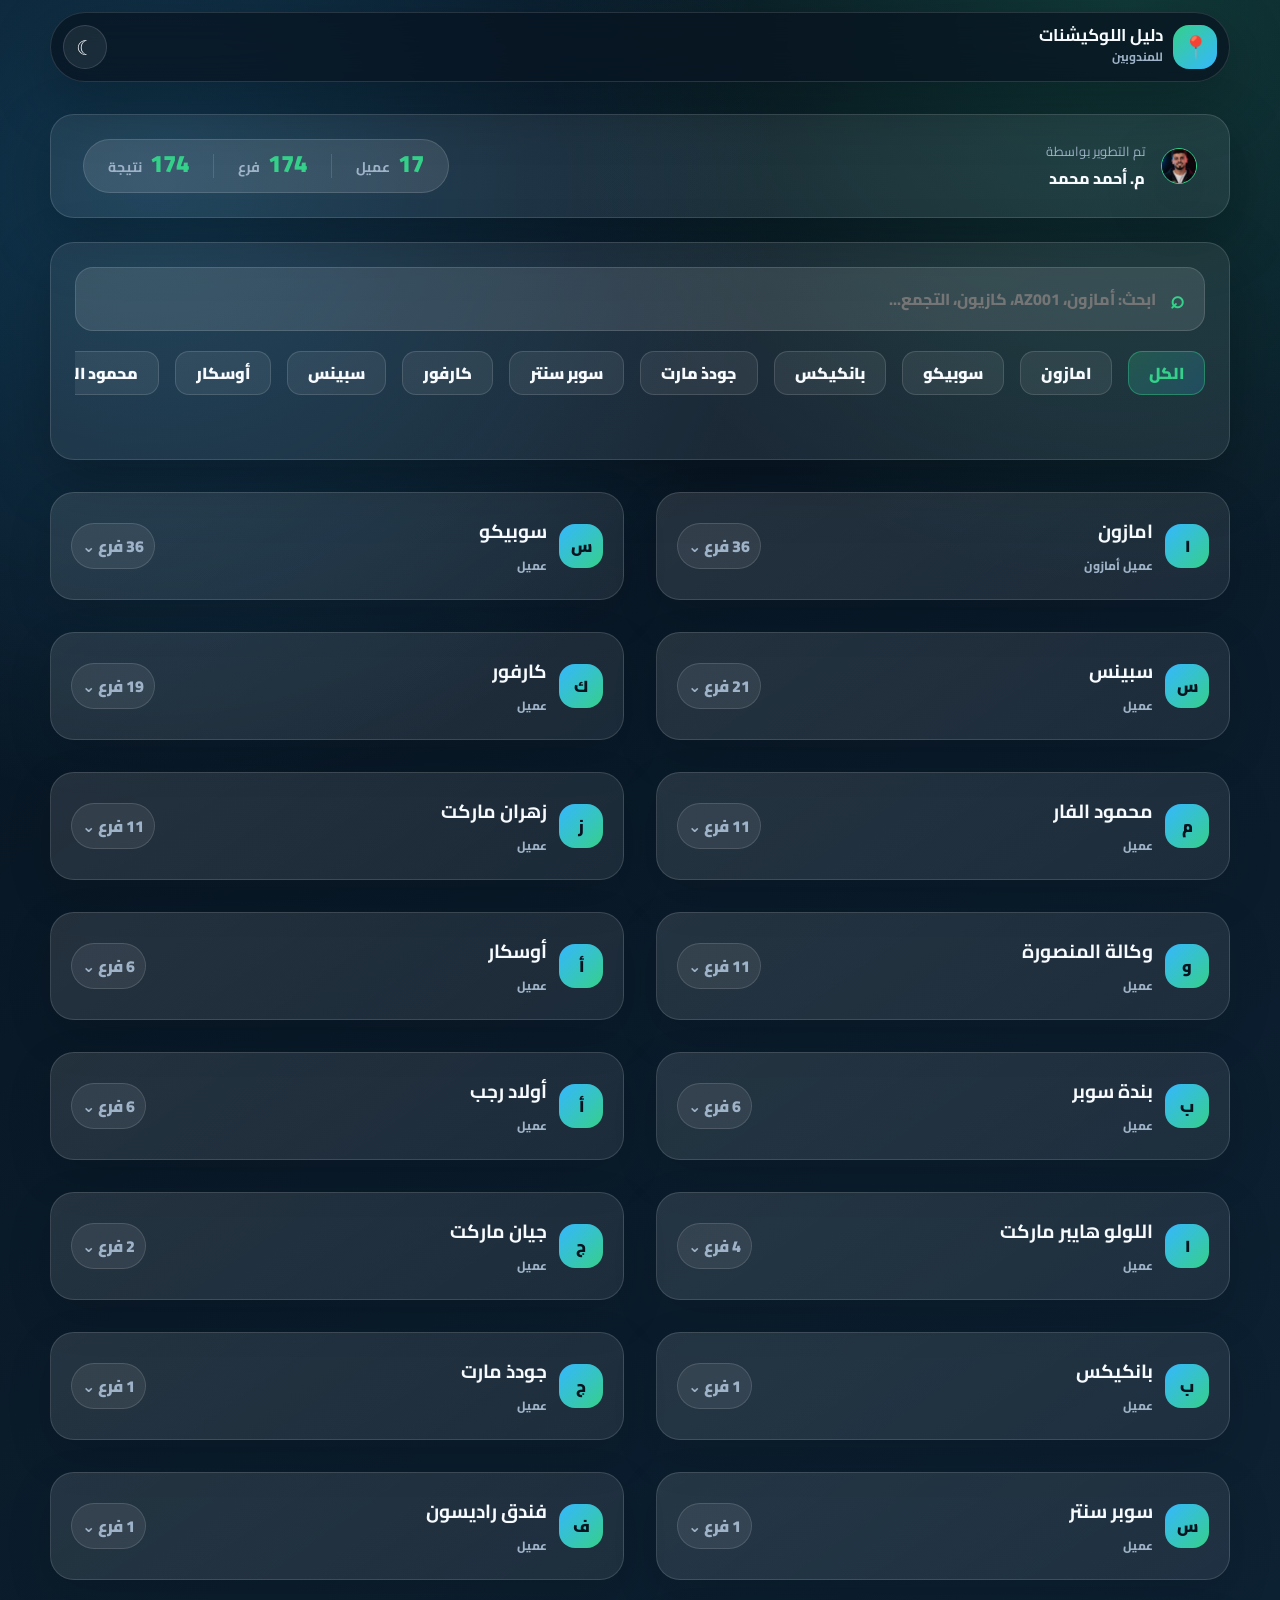
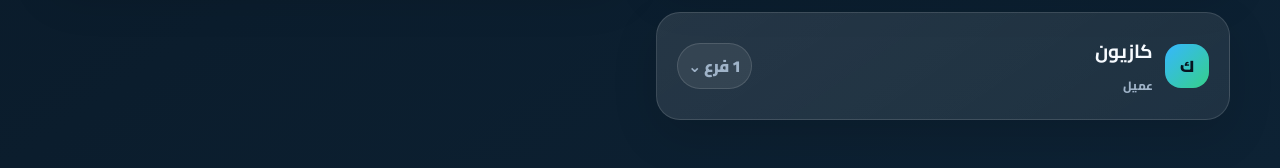
<file: index.html>
<!doctype html>
<html lang="ar" dir="rtl">
<head>
  <meta charset="utf-8" />
  <meta name="viewport" content="width=device-width, initial-scale=1" />
  <title>دليل لوكيشنات المناديب</title>
  <meta name="description" content="دليل سريع للمناديب للبحث عن الفروع وفتح اللوكيشن مباشرة." />
  <link rel="preconnect" href="https://fonts.googleapis.com">
  <link rel="preconnect" href="https://fonts.gstatic.com" crossorigin>
  <link href="https://fonts.googleapis.com/css2?family=Cairo:wght@400;600;700;800;900&display=swap" rel="stylesheet">
  <link rel="stylesheet" href="css/style.css" />
</head>

<body>
  <div class="bg"></div>

  <header class="topbar">
    <div class="brand">
      <span class="logo">📍</span>
      <div>
        <strong>دليل اللوكيشنات</strong>
        <small>للمندوبين</small>
      </div>
    </div>

    <button class="theme-btn" id="themeBtn" type="button">☾</button>
  </header>

  <main class="app">
    <section class="dashboard-header">
      <div class="dev-info">
        <button id="devImgBtn" type="button" class="dev-img-btn" title="عرض الصورة">
          <img src="imag/Ahmed.jpeg" alt="Eng. Ahmed Mohamed" class="dev-img">
        </button>
        <div class="dev-text">
          <span>تم التطوير بواسطة</span>
          <strong>م. أحمد محمد</strong>
        </div>
      </div>
      
      <div class="stats-inline">
        <div class="stat-item">
          <strong id="companyCount">0</strong>
          <span>عميل</span>
        </div>
        <div class="divider"></div>
        <div class="stat-item">
          <strong id="branchCount">0</strong>
          <span>فرع</span>
        </div>
        <div class="divider"></div>
        <div class="stat-item">
          <strong id="resultCount">0</strong>
          <span>نتيجة</span>
        </div>
      </div>
    </section>

    <section class="search-card">
      <div class="search-box">
        <span>⌕</span>
        <input id="searchInput" type="search" placeholder="ابحث: أمازون، AZ001، كازيون، التجمع..." autocomplete="off">
      </div>

      <div class="quick-filters" id="quickFilters">
        <button class="active" data-filter="all" type="button">الكل</button>
        <button data-filter="recent" type="button">آخر فتح</button>
        <button data-filter="favorites" type="button">المفضلة</button>
      </div>
    </section>



    <section class="companies" id="companies"></section>

    <section class="empty" id="empty" hidden>
      <strong>مفيش نتائج</strong>
      <p>جرّب اسم فرع أو كود أو منطقة تانية.</p>
    </section>
    
    <button id="scrollTopBtn" class="scroll-top-btn" type="button" title="العودة للأعلى">↑</button>
  </main>


  <div class="image-modal" id="imageModal">
    <button class="close-modal" id="closeModalBtn" type="button">&times;</button>
    <img src="imag/Ahmed.jpeg" alt="Eng. Ahmed Mohamed">
  </div>

  <div class="bottom-sheet-overlay" id="bottomSheetOverlay">
    <div class="bottom-sheet" id="bottomSheet">
      <div class="bottom-sheet-header">
        <h3 id="bottomSheetTitle">الفروع</h3>
        <button class="close-sheet-btn" id="closeSheetBtn" type="button">&times;</button>
      </div>
      <div class="bottom-sheet-content" id="bottomSheetContent">
        <!-- Branches will be injected here -->
      </div>
    </div>
  </div>

  <div class="toast" id="toast"></div>

  <script src="js/data.js"></script>
  <script src="js/app.js"></script>
</body>
</html>
</file>
<file: css/style.css>
:root{
  --bg:#07131f;
  --bg2:#0d2234;
  --card:rgba(255,255,255,.075);
  --card2:rgba(255,255,255,.11);
  --text:#f7fbff;
  --muted:#9fb3c8;
  --line:rgba(255,255,255,.13);
  --accent:#35d08a;
  --accent2:#36b7ff;
  --warn:#ffd66b;
  --danger:#ff5d68;
  --shadow:0 20px 60px rgba(0,0,0,.28);
  --radius:24px;
}

[data-theme="light"]{
  --bg:#f4f8fb;
  --bg2:#eaf3f8;
  --card:rgba(255,255,255,.82);
  --card2:#fff;
  --text:#0b1c2c;
  --muted:#5f7184;
  --line:rgba(12,28,44,.11);
  --shadow:0 18px 45px rgba(22,70,110,.12);
}

*{box-sizing:border-box}
html{scroll-behavior:smooth}
body{
  margin:0;
  font-family:"Cairo",system-ui,sans-serif;
  color:var(--text);
  background:
    radial-gradient(circle at 12% 10%,rgba(54,183,255,.22),transparent 32%),
    radial-gradient(circle at 88% 0%,rgba(53,208,138,.18),transparent 28%),
    linear-gradient(145deg,var(--bg),var(--bg2));
  min-height:100vh;
}
button,input{font:inherit}
button{cursor:pointer}
a{color:inherit;text-decoration:none}

.topbar{
  position:sticky;
  top:12px;
  z-index:20;
  width:min(1180px,calc(100% - 24px));
  margin:12px auto 0;
  display:flex;
  align-items:center;
  justify-content:space-between;
  gap:12px;
  padding:12px;
  background:rgba(7,19,31,.72);
  border:1px solid var(--line);
  border-radius:999px;
  backdrop-filter:blur(16px);
  box-shadow:var(--shadow);
}
[data-theme="light"] .topbar{background:rgba(255,255,255,.72)}
.brand{display:flex;align-items:center;gap:10px}
.logo{
  width:44px;
  height:44px;
  display:grid;
  place-items:center;
  border-radius:16px;
  background:linear-gradient(135deg,var(--accent),var(--accent2));
  color:#07131f;
  font-size:22px;
}
.brand strong{display:block;font-size:17px;line-height:1.1}
.brand small{display:block;color:var(--muted);font-weight:700;font-size:12px}
.theme-btn{
  width:44px;height:44px;border-radius:50%;
  border:1px solid var(--line);
  background:var(--card);
  color:var(--text);
  font-size:20px;
}

.app{
  width:min(1180px,calc(100% - 24px));
  margin:auto;
  padding:32px 0 48px;
}

.dashboard-header {
  display: flex;
  align-items: center;
  justify-content: space-between;
  padding: 24px 32px;
  background: var(--card);
  border: 1px solid var(--line);
  border-radius: var(--radius);
  box-shadow: var(--shadow);
  margin-bottom: 24px;
  flex-wrap: wrap;
  gap: 20px;
}
.dev-info {
  display: flex;
  align-items: center;
  gap: 16px;
}
.dev-text {
  display: flex;
  flex-direction: column;
}
.dev-text span {
  font-size: 13px;
  color: var(--muted);
}
.dev-text strong {
  font-size: 16px;
  font-weight: 800;
  color: var(--text);
}
.stats-inline {
  display: flex;
  align-items: center;
  gap: 24px;
  background: var(--card2);
  padding: 12px 24px;
  border-radius: 999px;
  border: 1px solid var(--line);
}
.stat-item {
  display: flex;
  align-items: baseline;
  gap: 8px;
}
.stat-item strong {
  font-size: 24px;
  color: var(--accent);
  font-weight: 900;
  line-height: 1;
}
.stat-item span {
  font-size: 14px;
  color: var(--muted);
  font-weight: 700;
}
.divider {
  width: 1px;
  height: 24px;
  background: var(--line);
}

.search-card{
  margin-bottom: 32px;
  padding:24px;
  background:var(--card);
  border:1px solid var(--line);
  border-radius:var(--radius);
  box-shadow:var(--shadow);
}
.search-box{
  display:grid;
  grid-template-columns:auto 1fr;
  align-items:center;
  gap:12px;
  min-height:64px;
  padding:0 20px;
  border-radius:18px;
  background:var(--card2);
  border:1px solid var(--line);
}
.search-box span{
  font-size:24px;
  font-weight:900;
  color:var(--accent);
}
.search-box input{
  width:100%;
  min-width:0;
  outline:0;
  border:0;
  background:transparent;
  color:var(--text);
  font-weight:800;
  font-size:16px;
}
.quick-filters button{
  border:0;
  border-radius:14px;
  background:var(--card);
  color:var(--text);
  border:1px solid var(--line);
  font-weight:900;
  min-height:44px;
  padding:0 20px;
  transition:.2s ease;
  white-space:nowrap;
  flex-shrink:0;
}

.quick-filters{
  display:flex;
  overflow-x:auto;
  gap:16px;
  margin-top:20px;
  margin-bottom:24px;
  padding-bottom:16px;
  scrollbar-width:thin;
  scrollbar-color:var(--line) transparent;
}
.quick-filters::-webkit-scrollbar {
  height: 6px;
}
.quick-filters::-webkit-scrollbar-track {
  background: transparent;
}
.quick-filters::-webkit-scrollbar-thumb {
  background-color: var(--line);
  border-radius: 10px;
}
.quick-filters button.active{
  background:linear-gradient(135deg,rgba(53,208,138,.22),rgba(54,183,255,.18));
  border-color:rgba(53,208,138,.42);
  color:var(--accent);
}
.quick-filters button:hover{
  transform:translateY(-1px);
}

.companies{
  display:grid;
  grid-template-columns:repeat(2,minmax(0,1fr));
  gap:32px;
}
.company-card{
  background:linear-gradient(145deg,var(--card2),var(--card));
  border:1px solid var(--line);
  border-radius:var(--radius);
  overflow:hidden;
  box-shadow:0 16px 45px rgba(0,0,0,.13);
  animation: fadeInUp 0.4s ease-out forwards;
}

.company-head{
  width:100%;
  border:0;
  background:transparent;
  color:var(--text);
  display:grid;
  grid-template-columns:1fr auto;
  align-items:center;
  gap:16px;
  padding:20px;
  text-align:right;
}
.company-title{
  display:flex;
  align-items:center;
  gap:12px;
  min-width:0;
}
.company-icon{
  width:44px;
  height:44px;
  display:grid;
  place-items:center;
  border-radius:16px;
  background:linear-gradient(135deg,var(--accent2),var(--accent));
  color:#07131f;
  font-weight:900;
  flex:none;
}
.company-title strong{
  display:block;
  font-size:19px;
  white-space:nowrap;
  overflow:hidden;
  text-overflow:ellipsis;
}
.company-title small{
  color:var(--muted);
  font-weight:800;
  font-size:12px;
}
.count{
  display:inline-flex;
  align-items:center;
  gap:7px;
  padding:7px 10px;
  border-radius:999px;
  background:var(--card);
  border:1px solid var(--line);
  color:var(--muted);
  font-weight:900;
  white-space:nowrap;
}
.bottom-sheet-overlay {
  position: fixed;
  inset: 0;
  background: rgba(0, 0, 0, 0.6);
  backdrop-filter: blur(4px);
  z-index: 1000;
  opacity: 0;
  visibility: hidden;
  transition: all 0.3s ease;
}
.bottom-sheet-overlay.show {
  opacity: 1;
  visibility: visible;
}
.bottom-sheet {
  position: absolute;
  bottom: 0;
  left: 0;
  right: 0;
  margin: 0 auto;
  width: 100%;
  max-width: 600px;
  background: var(--bg);
  border-radius: 24px 24px 0 0;
  border: 1px solid var(--line);
  border-bottom: none;
  box-shadow: 0 -10px 40px rgba(0,0,0,0.3);
  transform: translateY(100%);
  transition: transform 0.4s cubic-bezier(0.16, 1, 0.3, 1);
  display: flex;
  flex-direction: column;
  max-height: 85vh;
}
.bottom-sheet-overlay.show .bottom-sheet {
  transform: translateY(0);
}
.bottom-sheet-header {
  display: flex;
  justify-content: space-between;
  align-items: center;
  padding: 24px;
  border-bottom: 1px solid var(--line);
  background: var(--card2);
  border-radius: 24px 24px 0 0;
}
.bottom-sheet-header h3 {
  margin: 0;
  font-size: 20px;
  color: var(--accent);
}
.close-sheet-btn {
  background: var(--card);
  border: 1px solid var(--line);
  color: var(--text);
  width: 36px;
  height: 36px;
  border-radius: 50%;
  font-size: 24px;
  display: grid;
  place-items: center;
  transition: 0.2s;
  line-height: 1;
}
.close-sheet-btn:hover {
  background: var(--line);
}
.bottom-sheet-content {
  padding: 24px;
  overflow-y: auto;
  display: grid;
  gap: 12px;
}
/* Allow scrolling on body to be blocked when sheet is open */
body.modal-open {
  overflow: hidden;
}
.branch{
  display:grid;
  grid-template-columns:1fr auto;
  gap:16px;
  align-items:center;
  padding:16px;
  border:1px solid var(--line);
  background:rgba(255,255,255,.055);
  border-radius:20px;
}
.branch-info{min-width:0}
.branch-name{
  display:flex;
  align-items:center;
  gap:8px;
  flex-wrap:wrap;
  font-size:15px;
  font-weight:900;
  margin-bottom:5px;
}
.branch-code{
  padding:3px 8px;
  border-radius:999px;
  background:rgba(255,214,107,.16);
  color:var(--warn);
  border:1px solid rgba(255,214,107,.22);
  font-size:12px;
}
.branch-meta{
  display:flex;
  flex-wrap:wrap;
  gap:6px;
}
.branch-meta span{
  color:var(--muted);
  background:var(--card);
  border:1px solid var(--line);
  padding:4px 8px;
  border-radius:999px;
  font-size:12px;
  font-weight:800;
}
.branch-actions{
  display:flex;
  gap:6px;
}
.map-btn,.fav-btn,.copy-btn{
  width:38px;
  height:38px;
  display:grid;
  place-items:center;
  border-radius:13px;
  border:1px solid var(--line);
  background:var(--card);
  color:var(--text);
  font-weight:900;
}
.map-btn{
  width:auto;
  padding:0 13px;
  background:linear-gradient(135deg,var(--accent),var(--accent2));
  color:#07131f;
  border-color:transparent;
}
.fav-btn.active{
  background:var(--warn);
  color:#1b1b0d;
  border-color:transparent;
}
.copy-btn{color:var(--accent2)}
mark{
  background:rgba(53,208,138,.22);
  color:var(--text);
  padding:0 3px;
  border-radius:5px;
}
.empty{
  text-align:center;
  padding:34px;
  border-radius:var(--radius);
  background:var(--card);
  border:1px solid var(--line);
}
.empty strong{font-size:22px}
.empty p{color:var(--muted)}
.toast{
  position:fixed;
  right:18px;
  bottom:18px;
  background:#102033;
  color:#fff;
  padding:12px 16px;
  border-radius:16px;
  box-shadow:var(--shadow);
  font-weight:900;
  opacity:0;
  transform:translateY(30px);
  pointer-events:none;
  transition:.25s ease;
  z-index:90;
}
.toast.show{opacity:1;transform:none}


.dev-img-btn {
  background: transparent;
  border: none;
  padding: 0;
  cursor: pointer;
  display: flex;
  border-radius: 50%;
  transition: transform 0.2s ease;
}
.dev-img-btn:hover {
  transform: scale(1.1);
}
.dev-img {
  width: 36px;
  height: 36px;
  border-radius: 50%;
  object-fit: cover;
  border: 1px solid var(--accent);
  box-shadow: var(--shadow);
}

/* Modal Styles */
.image-modal {
  position: fixed;
  top: 0;
  left: 0;
  width: 100%;
  height: 100%;
  background: rgba(0,0,0,0.85);
  backdrop-filter: blur(8px);
  z-index: 9999;
  display: flex;
  justify-content: center;
  align-items: center;
  opacity: 0;
  pointer-events: none;
  transition: 0.3s ease;
}
.image-modal.show {
  opacity: 1;
  pointer-events: auto;
}
.image-modal img {
  max-width: 90%;
  max-height: 90%;
  border-radius: 16px;
  box-shadow: 0 20px 60px rgba(0,0,0,0.5);
  transform: scale(0.9);
  transition: 0.3s ease;
}
.image-modal.show img {
  transform: scale(1);
}
.close-modal {
  position: absolute;
  top: 20px;
  right: 20px;
  background: rgba(255,255,255,0.1);
  border: none;
  color: #fff;
  font-size: 34px;
  width: 44px;
  height: 44px;
  border-radius: 50%;
  display: flex;
  justify-content: center;
  align-items: center;
  cursor: pointer;
  transition: 0.2s ease;
  line-height: 1;
}
.close-modal:hover {
  background: rgba(255,255,255,0.25);
}

@media(max-width:850px){
  .dashboard-header {
    flex-direction: column;
    align-items: stretch;
    padding: 20px;
  }
  .stats-inline {
    justify-content: space-between;
    padding: 12px 16px;
    gap: 12px;
  }
  .companies{grid-template-columns:1fr}
}
@media(max-width:560px){
  .topbar,.app{width:calc(100% - 18px)}
  .dashboard-header { padding: 16px; }
  .stats-inline {
    flex-direction: row;
    padding: 12px;
    gap: 8px;
  }
  .stat-item {
    flex-direction: column;
    align-items: center;
    gap: 4px;
    flex: 1;
  }
  .search-box{grid-template-columns:auto 1fr;min-height:54px}

  .branch{grid-template-columns:1fr}
  .branch-actions{display:grid;grid-template-columns:1fr 38px 38px}
  .map-btn{width:100%}
}

@keyframes fadeInUp {
  from {
    opacity: 0;
    transform: translateY(15px);
  }
  to {
    opacity: 1;
    transform: translateY(0);
  }
}

.scroll-top-btn {
  position: fixed;
  bottom: 24px;
  right: 24px;
  width: 50px;
  height: 50px;
  border-radius: 50%;
  background: linear-gradient(135deg, var(--accent), var(--accent2));
  color: #07131f;
  font-size: 24px;
  font-weight: bold;
  border: none;
  box-shadow: 0 8px 20px rgba(53, 208, 138, 0.4);
  cursor: pointer;
  z-index: 100;
  display: flex;
  align-items: center;
  justify-content: center;
  opacity: 0;
  visibility: hidden;
  transform: scale(0.8) translateY(10px);
  transition: all 0.3s cubic-bezier(0.175, 0.885, 0.32, 1.275);
}

.scroll-top-btn.show {
  opacity: 1;
  visibility: visible;
  transform: scale(1) translateY(0);
}

.scroll-top-btn:hover {
  transform: scale(1.1) translateY(-3px);
  box-shadow: 0 12px 25px rgba(53, 208, 138, 0.5);
}
</file>
